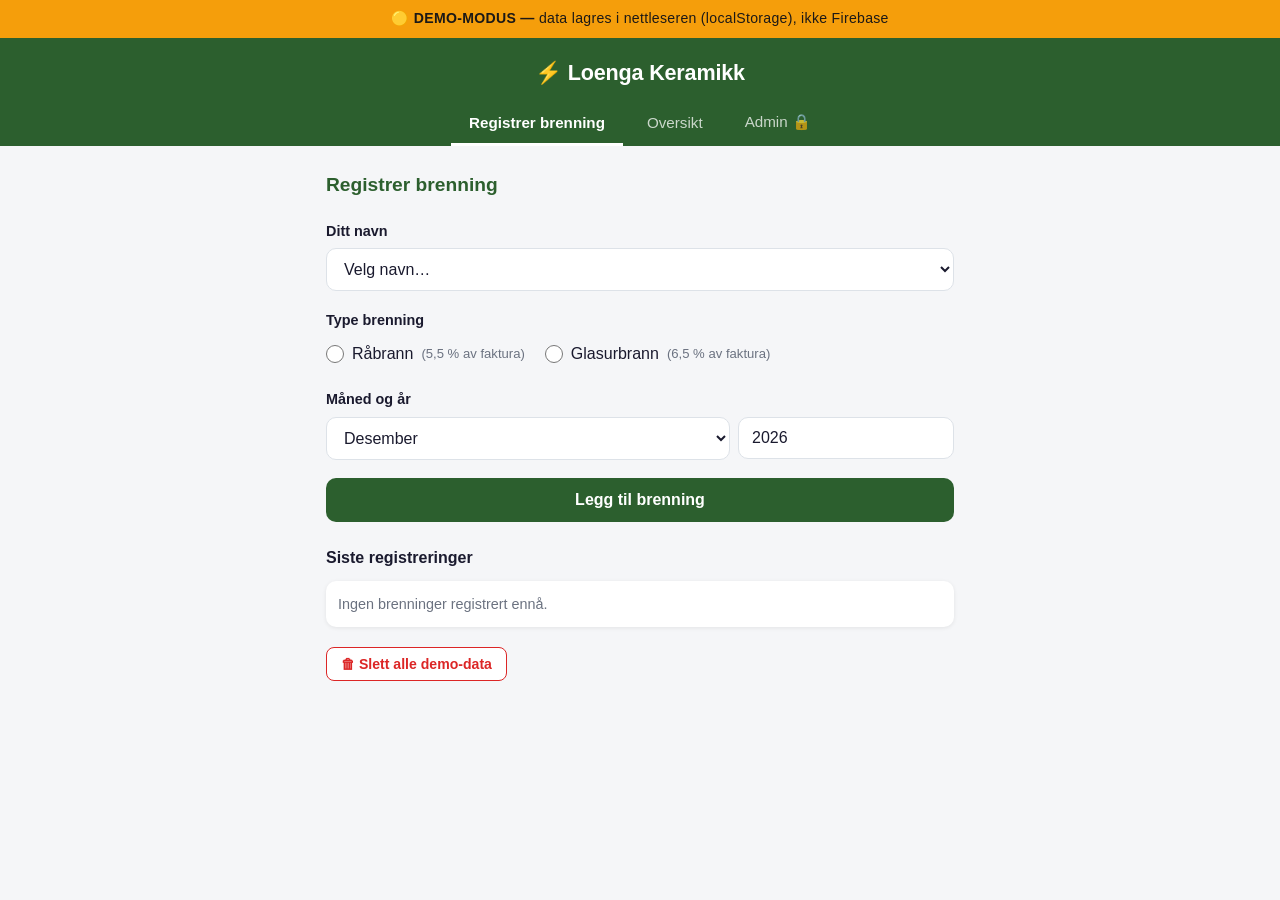
<file: demo.html>
<!DOCTYPE html>
<html lang="no">
<head>
  <meta charset="UTF-8">
  <meta name="viewport" content="width=device-width, initial-scale=1.0">
  <title>Loenga Keramikk – DEMO</title>
  <link rel="stylesheet" href="style.css">
  <style>
    .demo-banner {
      background: #f59e0b;
      color: #1c1917;
      text-align: center;
      padding: 8px 16px;
      font-size: 0.88rem;
      font-weight: 700;
      letter-spacing: 0.3px;
    }
    .demo-banner span { font-weight: 400; }

    /* Modal */
    .modal-backdrop {
      display: none;
      position: fixed; inset: 0;
      background: rgba(0,0,0,0.5);
      z-index: 100;
      padding: 20px;
      overflow-y: auto;
    }
    .modal-backdrop.open { display: flex; align-items: flex-start; justify-content: center; }
    .modal {
      background: white;
      border-radius: 12px;
      padding: 24px;
      max-width: 640px;
      width: 100%;
      margin: auto;
    }
    .modal-header {
      display: flex;
      justify-content: space-between;
      align-items: center;
      margin-bottom: 16px;
    }
    .modal-header h3 { font-size: 1.1rem; }
    .modal-close {
      background: none;
      border: none;
      font-size: 1.5rem;
      cursor: pointer;
      color: #6b7280;
      line-height: 1;
      padding: 0 4px;
    }
    .email-card {
      border: 1px solid #dde2e8;
      border-radius: 8px;
      margin-bottom: 12px;
      overflow: hidden;
    }
    .email-card-header {
      background: #f3f4f6;
      padding: 8px 12px;
      display: flex;
      justify-content: space-between;
      align-items: center;
      font-size: 0.9rem;
      font-weight: 600;
    }
    .copy-btn {
      background: #2c5f2e;
      color: white;
      border: none;
      padding: 4px 10px;
      border-radius: 6px;
      font-size: 0.8rem;
      cursor: pointer;
    }
    .copy-btn:active { background: #1a3d1b; }
    .email-body {
      padding: 10px 12px;
      font-family: monospace;
      font-size: 0.82rem;
      white-space: pre-wrap;
      color: #374151;
      background: #fafafa;
    }

    /* Delete button */
    .btn-danger {
      background: white;
      color: #dc2626;
      border: 1.5px solid #dc2626;
      padding: 8px 14px;
      border-radius: 8px;
      font-size: 0.88rem;
      font-weight: 600;
      cursor: pointer;
      margin-top: 20px;
    }
    .btn-danger:hover { background: #fee2e2; }

    /* Brenning-liste */
    .brenning-item {
      display: flex;
      justify-content: space-between;
      align-items: center;
      padding: 8px 12px;
      border-bottom: 1px solid #f3f4f6;
      font-size: 0.9rem;
    }
    .brenning-item:last-child { border-bottom: none; }
    .delete-item {
      background: none;
      border: none;
      color: #dc2626;
      cursor: pointer;
      font-size: 1rem;
      padding: 2px 6px;
      border-radius: 4px;
    }
    .delete-item:hover { background: #fee2e2; }
  </style>
</head>
<body>

  <div class="demo-banner">
    🟡 DEMO-MODUS — <span>data lagres i nettleseren (localStorage), ikke Firebase</span>
  </div>

  <header>
    <h1>⚡ Loenga Keramikk</h1>
    <nav>
      <button class="tab-btn active" data-tab="register">Registrer brenning</button>
      <button class="tab-btn"        data-tab="oversikt">Oversikt</button>
      <button class="tab-btn"        data-tab="admin">Admin 🔒</button>
    </nav>
  </header>

  <main>

    <!-- FANE 1 -->
    <section id="tab-register" class="tab-content active">
      <h2>Registrer brenning</h2>

      <div class="form-group">
        <label for="reg-navn">Ditt navn</label>
        <select id="reg-navn"><option value="">Velg navn…</option></select>
      </div>

      <div class="form-group">
        <label>Type brenning</label>
        <div class="radio-group">
          <label>
            <input type="radio" name="brenning" value="raa">
            Råbrann <span class="type-hint">(5,5 % av faktura)</span>
          </label>
          <label>
            <input type="radio" name="brenning" value="glasur">
            Glasurbrann <span class="type-hint">(6,5 % av faktura)</span>
          </label>
        </div>
      </div>

      <div class="form-group">
        <label>Måned og år</label>
        <div class="row">
          <select id="reg-maaned"></select>
          <input id="reg-aar" type="number" min="2024" max="2035">
        </div>
      </div>

      <button id="reg-btn" class="btn-primary">Legg til brenning</button>
      <div id="reg-feedback" class="feedback"></div>

      <!-- Siste registreringer -->
      <h3 style="margin-top:24px">Siste registreringer</h3>
      <div id="reg-list" class="table-wrap" style="margin-top:8px"></div>
      <button class="btn-danger" id="slett-alle-btn">🗑 Slett alle demo-data</button>
    </section>

    <!-- FANE 2 -->
    <section id="tab-oversikt" class="tab-content">
      <h2>Oversikt brenninger</h2>
      <div class="row" style="margin-bottom:16px">
        <select id="ov-maaned"></select>
        <input id="ov-aar" type="number" min="2024" max="2035">
        <button id="ov-load-btn" class="btn-secondary">Hent</button>
      </div>
      <div id="ov-table-container"></div>
    </section>

    <!-- FANE 3 -->
    <section id="tab-admin" class="tab-content">

      <div id="admin-login">
        <h2>Admin-tilgang</h2>
        <div class="form-group">
          <label for="admin-pw">Passord</label>
          <input type="password" id="admin-pw" placeholder="Skriv inn admin-kode">
        </div>
        <button id="admin-login-btn" class="btn-primary">Logg inn</button>
        <p style="font-size:0.85rem;color:#6b7280;margin-top:8px">Demo-passord: <code>loenga2024</code></p>
        <div id="admin-login-error" style="color:#dc2626;margin-top:8px;font-size:0.9rem"></div>
      </div>

      <div id="admin-panel" style="display:none">
        <h2>Administrasjon</h2>

        <div class="form-group">
          <label>Måned og år</label>
          <div class="row">
            <select id="adm-maaned"></select>
            <input id="adm-aar" type="number" min="2024" max="2035">
          </div>
        </div>

        <div class="form-group">
          <label for="adm-faktura">Fakturabeløp (kr)</label>
          <input id="adm-faktura" type="number" min="0" step="0.01" placeholder="0">
        </div>

        <button id="adm-calc-btn" class="btn-primary">Beregn fordeling</button>
        <div id="adm-calc-feedback" class="feedback"></div>

        <div id="adm-result" style="margin-top:24px"></div>

        <div id="adm-email-section" style="display:none;margin-top:28px">
          <hr class="divider">
          <h3>Send betalingskrav</h3>
          <p style="font-size:0.88rem;color:#6b7280;margin-bottom:12px">
            I demo-modus vises ferdig e-posttekst du kan kopiere.
            Ved opplasting til Firebase kobles dette til ekte e-postutsending.
          </p>
          <div id="adm-email-table"></div>
          <div style="display:flex;gap:10px;margin-top:14px;flex-wrap:wrap">
            <button id="adm-send-btn" class="btn-primary" style="flex:1;min-width:160px">
              Vis alle e-poster
            </button>
          </div>

          <hr class="divider">
          <h3>Del oversikt på Messenger</h3>
          <p style="font-size:0.88rem;color:#6b7280;margin-bottom:12px">
            Last ned bildet og del det i gruppa, eller kopier teksten og lim inn.
          </p>
          <div style="display:flex;gap:10px;flex-wrap:wrap">
            <button id="adm-bilde-btn" class="btn-secondary" style="flex:1;min-width:160px">
              📷 Last ned bilde
            </button>
            <button id="adm-kopier-btn" class="btn-secondary" style="flex:1;min-width:160px">
              📋 Kopier tekst
            </button>
          </div>
          <div id="adm-del-feedback" class="feedback"></div>
          <div id="adm-send-feedback" class="feedback"></div>
        </div>
      </div>

    </section>
  </main>

  <!-- E-postmodal -->
  <div class="modal-backdrop" id="email-modal">
    <div class="modal">
      <div class="modal-header">
        <h3>E-poster – klar til utsending</h3>
        <button class="modal-close" id="modal-close">×</button>
      </div>
      <div id="modal-body"></div>
    </div>
  </div>

<script>
'use strict';

// ---- Konfig ----
const BRENNERE      = ["Marte","Mingshu","Olia","Silja"];
const KERAMIKERE    = ["Maia","Marte","Martine","Mingshu","Olia","Silja","Victoria"];
const MAANEDER      = ["Januar","Februar","Mars","April","Mai","Juni","Juli","August","September","Oktober","November","Desember"];
const ADMIN_PASSORD = "loenga2024";
const BETALING      = { navn: "Marte Sørensen", konto: "9802.62.01039", vipps: "91715753" };

// ---- localStorage ----
function hentAlle()            { return JSON.parse(localStorage.getItem("loenga_brenninger") || "[]"); }
function lagreAlle(data)       { localStorage.setItem("loenga_brenninger", JSON.stringify(data)); }
function leggTil(b)            { const a = hentAlle(); a.push({...b, id: Date.now().toString()}); lagreAlle(a); }
function slett(id)             { lagreAlle(hentAlle().filter(b => b.id !== id)); }
function slettAlle()           { localStorage.removeItem("loenga_brenninger"); }
function hentForMaaned(m, y)   { return hentAlle().filter(b => b.maaned === m && b.aar === y); }

// ---- Hjelp ----
const $   = id => document.getElementById(id);
const now = new Date();

function kr(n) {
  return new Intl.NumberFormat("nb-NO", { maximumFractionDigits: 0 }).format(Math.round(n)) + " kr";
}

function showFeedback(id, type, msg, ms = 5000) {
  const el = $(id);
  el.textContent = msg;
  el.className = `feedback show ${type}`;
  if (ms > 0) setTimeout(() => { el.className = "feedback"; }, ms);
}

function populerMaaned(id, valgt = now.getMonth() + 1) {
  const sel = $(id);
  sel.innerHTML = "";
  MAANEDER.forEach((m, i) => {
    const o = document.createElement("option");
    o.value = i + 1; o.textContent = m;
    if (i + 1 === valgt) o.selected = true;
    sel.appendChild(o);
  });
}

function populerNavn(id) {
  const sel = $(id);
  sel.innerHTML = '<option value="">Velg navn…</option>';
  BRENNERE.forEach(n => {
    const o = document.createElement("option");
    o.value = n; o.textContent = n;
    sel.appendChild(o);
  });
}

// ---- Tabs ----
document.querySelectorAll(".tab-btn").forEach(btn => {
  btn.addEventListener("click", () => {
    document.querySelectorAll(".tab-btn").forEach(b => b.classList.remove("active"));
    document.querySelectorAll(".tab-content").forEach(t => t.classList.remove("active"));
    btn.classList.add("active");
    $(`tab-${btn.dataset.tab}`).classList.add("active");
  });
});

// ================================================================
// FANE 1 – Registrer
// ================================================================
function initRegister() {
  populerNavn("reg-navn");
  populerMaaned("reg-maaned");
  $("reg-aar").value = now.getFullYear();

  $("reg-btn").addEventListener("click", () => {
    const navn   = $("reg-navn").value;
    const type   = document.querySelector('input[name="brenning"]:checked')?.value;
    const maaned = parseInt($("reg-maaned").value);
    const aar    = parseInt($("reg-aar").value);

    if (!navn)  return showFeedback("reg-feedback", "error", "Velg navn.");
    if (!type)  return showFeedback("reg-feedback", "error", "Velg type brenning.");

    leggTil({ navn, type, maaned, aar });
    showFeedback("reg-feedback", "success",
      `✓ ${type === "raa" ? "Råbrann" : "Glasurbrann"} registrert for ${navn} – ${MAANEDER[maaned-1]} ${aar}`);
    $("reg-navn").value = "";
    document.querySelectorAll('input[name="brenning"]').forEach(r => r.checked = false);
    visRegListe();
  });

  $("slett-alle-btn").addEventListener("click", () => {
    if (confirm("Slett alle demo-data?")) { slettAlle(); visRegListe(); }
  });

  visRegListe();
}

function visRegListe() {
  const alle = hentAlle().slice().reverse().slice(0, 20); // siste 20
  const wrap = $("reg-list");
  if (!alle.length) {
    wrap.innerHTML = `<p style="padding:12px;color:#6b7280;font-size:0.9rem">Ingen brenninger registrert ennå.</p>`;
    return;
  }
  wrap.innerHTML = alle.map(b => `
    <div class="brenning-item">
      <span>
        <strong>${b.navn}</strong> –
        ${b.type === "raa" ? "Råbrann" : "Glasurbrann"} –
        ${MAANEDER[b.maaned-1]} ${b.aar}
      </span>
      <button class="delete-item" data-id="${b.id}" title="Slett">✕</button>
    </div>`).join("");

  wrap.querySelectorAll(".delete-item").forEach(btn => {
    btn.addEventListener("click", () => { slett(btn.dataset.id); visRegListe(); });
  });
}

// ================================================================
// FANE 2 – Oversikt
// ================================================================
function initOversikt() {
  populerMaaned("ov-maaned");
  $("ov-aar").value = now.getFullYear();
  $("ov-load-btn").addEventListener("click", visOversikt);
  visOversikt();
}

function visOversikt() {
  const maaned = parseInt($("ov-maaned").value);
  const aar    = parseInt($("ov-aar").value);
  const liste  = hentForMaaned(maaned, aar);
  const wrap   = $("ov-table-container");

  const counts = {};
  BRENNERE.forEach(n => counts[n] = { raa: 0, glasur: 0 });
  liste.forEach(b => { if (counts[b.navn]) counts[b.navn][b.type]++; });

  let tRaa = 0, tGlasur = 0;
  const rows = BRENNERE.map(navn => {
    const { raa, glasur } = counts[navn];
    tRaa += raa; tGlasur += glasur;
    return `<tr><td>${navn}</td><td class="num">${raa}</td><td class="num">${glasur}</td><td class="num">${raa+glasur}</td></tr>`;
  }).join("");

  wrap.innerHTML = `
    <div class="table-wrap">
      <table>
        <thead><tr>
          <th>Navn</th><th class="num">Råbrann</th><th class="num">Glasurbrann</th><th class="num">Totalt</th>
        </tr></thead>
        <tbody>
          ${rows}
          <tr class="total-row">
            <td>Totalt</td>
            <td class="num">${tRaa}</td>
            <td class="num">${tGlasur}</td>
            <td class="num">${tRaa+tGlasur}</td>
          </tr>
        </tbody>
      </table>
    </div>
    ${!liste.length ? `<p style="margin-top:12px;color:#6b7280;font-size:0.9rem">
      Ingen brenninger for ${MAANEDER[maaned-1]} ${aar}.</p>` : ""}`;
}

// ================================================================
// FANE 3 – Admin
// ================================================================
let adminInn = false;
let sisteBeregning = null;

function initAdmin() {
  populerMaaned("adm-maaned");
  $("adm-aar").value = now.getFullYear();

  $("admin-login-btn").addEventListener("click", adminLogin);
  $("admin-pw").addEventListener("keydown", e => { if (e.key === "Enter") adminLogin(); });
  $("adm-calc-btn").addEventListener("click", adminBeregn);
  $("adm-send-btn").addEventListener("click", visEmailModal);
  $("modal-close").addEventListener("click", () => $("email-modal").classList.remove("open"));
  $("email-modal").addEventListener("click", e => {
    if (e.target === $("email-modal")) $("email-modal").classList.remove("open");
  });
}

function adminLogin() {
  if ($("admin-pw").value === ADMIN_PASSORD) {
    adminInn = true;
    $("admin-login").style.display = "none";
    $("admin-panel").style.display = "block";
  } else {
    $("admin-login-error").textContent = "Feil passord.";
  }
}

function adminBeregn() {
  const maaned     = parseInt($("adm-maaned").value);
  const aar        = parseInt($("adm-aar").value);
  const faktura    = parseFloat($("adm-faktura").value) || 0;
  const maanedNavn = MAANEDER[maaned - 1];

  if (!faktura || faktura <= 0)
    return showFeedback("adm-calc-feedback", "error", "Angi et gyldig fakturabeløp.");

  const liste = hentForMaaned(maaned, aar);

  const counts = {};
  BRENNERE.forEach(n => counts[n] = { raa: 0, glasur: 0 });
  liste.forEach(b => { if (counts[b.navn]) counts[b.navn][b.type]++; });

  const baseRaa    = faktura * 0.055;
  const baseGlasur = faktura * 0.065;
  let totalBrenning = 0;

  const persons = KERAMIKERE.map(navn => {
    const { raa, glasur } = counts[navn] || { raa: 0, glasur: 0 };
    const kost = raa * baseRaa + glasur * baseGlasur;
    totalBrenning += kost;
    return { navn, raa, glasur, kost };
  });

  const rest     = faktura - totalBrenning;
  const likAndel = rest / KERAMIKERE.length; // deles likt på alle 7

  sisteBeregning = { persons, faktura, maaned, aar, maanedNavn, baseRaa, baseGlasur, totalBrenning, rest, likAndel };

  // Vis resultat
  $("adm-result").innerHTML = `
    <div class="summary-box">
      <strong>Fakturabeløp:</strong> ${kr(faktura)}<br>
      <strong>Råbrann per brann:</strong> ${kr(baseRaa)} (5,5 %)<br>
      <strong>Glasurbrann per brann:</strong> ${kr(baseGlasur)} (6,5 %)<br>
      <strong>Sum brenningskostnader:</strong> ${kr(totalBrenning)}<br>
      <strong>Resterende delt likt (${KERAMIKERE.length} personer):</strong>
      ${kr(rest)} → <strong>${kr(likAndel)}</strong> per person
    </div>
    ${persons.map(p => {
      const totalt = p.kost + likAndel;
      return `<div class="card">
        <div class="card-name">${p.navn}</div>
        <div class="card-details">
          Råbrann: ${p.raa} × ${kr(baseRaa)} = ${kr(p.raa * baseRaa)}<br>
          Glasurbrann: ${p.glasur} × ${kr(baseGlasur)} = ${kr(p.glasur * baseGlasur)}<br>
          Brenningskostnad: ${kr(p.kost)} · Lik andel: ${kr(likAndel)}
        </div>
        <div class="card-total">${kr(totalt)}</div>
      </div>`;
    }).join("")}`;

  // Vis e-postoversikt
  const { persons: ps, likAndel: la } = sisteBeregning;
  $("adm-email-table").innerHTML = `
    <div class="table-wrap">
      <table>
        <thead><tr><th>Navn</th><th class="num">Beløp</th></tr></thead>
        <tbody>
          ${ps.map(p => `<tr>
            <td>${p.navn}</td>
            <td class="num">${kr(p.kost + la)}</td>
          </tr>`).join("")}
        </tbody>
      </table>
    </div>`;

  $("adm-email-section").style.display = "block";
}

function visEmailModal() {
  if (!sisteBeregning) return;
  const { persons, likAndel, maanedNavn, aar } = sisteBeregning;

  $("modal-body").innerHTML = persons.map(p => {
    const totalt = p.kost + likAndel;
    const tekst = [
      `Hei ${p.navn},`,
      ``,
      `Her er din strøm-andel for ${maanedNavn} ${aar}.`,
      ``,
      `Brenninger:`,
      `  Råbrann:     ${p.raa} stk`,
      `  Glasurbrann: ${p.glasur} stk`,
      ``,
      `Kostnad brenning:  ${kr(p.kost)}`,
      `Lik andel:         ${kr(likAndel)}`,
      `─────────────────────────────────`,
      `Totalt å betale:   ${kr(totalt)}`,
      ``,
      `Betal til: ${BETALING.navn}`,
      `Kontonummer: ${BETALING.konto}`,
      `Vipps: ${BETALING.vipps}`,
      ``,
      `Hilsen Loenga Samvirke`
    ].join("\n");

    const eid = `email-${p.navn.replace(/\s/g,"-")}`;
    return `<div class="email-card">
      <div class="email-card-header">
        <span>${p.navn} — ${kr(totalt)}</span>
        <button class="copy-btn" onclick="kopier('${eid}', this)">Kopier</button>
      </div>
      <div class="email-body" id="${eid}">${tekst}</div>
    </div>`;
  }).join("");

  $("email-modal").classList.add("open");
}

function kopier(id, btn) {
  const tekst = $(id).textContent;
  navigator.clipboard.writeText(tekst).then(() => {
    btn.textContent = "✓ Kopiert";
    setTimeout(() => btn.textContent = "Kopier", 2000);
  });
}

// ================================================================
// DEL PÅ MESSENGER
// ================================================================
function lastNedBilde() {
  if (!sisteBeregning) return;
  const { persons, likAndel, maanedNavn, aar } = sisteBeregning;

  const W = 560, PAD = 28;
  const HEADER_H = 76;
  const ROW_H = 48;
  const FOOTER_H = 72;
  const H = HEADER_H + 32 + ROW_H * persons.length + FOOTER_H;

  const c = document.createElement('canvas');
  c.width = W; c.height = H;
  const ctx = c.getContext('2d');

  // Hvit bakgrunn
  ctx.fillStyle = '#ffffff';
  ctx.fillRect(0, 0, W, H);

  // Grønn header
  ctx.fillStyle = '#2c5f2e';
  ctx.fillRect(0, 0, W, HEADER_H);

  ctx.fillStyle = '#ffffff';
  ctx.font = 'bold 20px Arial';
  ctx.fillText(`Strøm Loenga – ${maanedNavn} ${aar}`, PAD, 34);
  ctx.font = '13px Arial';
  ctx.fillStyle = 'rgba(255,255,255,0.75)';
  ctx.fillText('Fordeling av strømkostnader', PAD, 56);

  // Kolonnetitler
  let y = HEADER_H + 22;
  ctx.font = '12px Arial';
  ctx.fillStyle = '#9ca3af';
  ctx.fillText('NAVN', PAD, y);
  ctx.fillText('RÅBRANN', 260, y);
  ctx.fillText('GLASURBRANN', 330, y);
  const totLabel = 'TOTALT';
  ctx.fillText(totLabel, W - PAD - ctx.measureText(totLabel).width, y);

  y += 8;
  ctx.fillStyle = '#e5e7eb';
  ctx.fillRect(PAD, y, W - PAD * 2, 1);
  y += ROW_H * 0.35;

  // Rader
  persons.forEach((p, i) => {
    if (i % 2 === 0) {
      ctx.fillStyle = '#f9fafb';
      ctx.fillRect(0, y - 2, W, ROW_H - 2);
    }
    const totalt = p.kost + likAndel;
    const totStr = kr(totalt);

    ctx.fillStyle = '#111827';
    ctx.font = 'bold 15px Arial';
    ctx.fillText(p.navn, PAD, y + 20);

    ctx.font = '15px Arial';
    ctx.fillStyle = '#374151';
    ctx.fillText(String(p.raa),    275, y + 20);
    ctx.fillText(String(p.glasur), 355, y + 20);

    ctx.fillStyle = '#2c5f2e';
    ctx.font = 'bold 15px Arial';
    ctx.fillText(totStr, W - PAD - ctx.measureText(totStr).width, y + 20);

    y += ROW_H;
  });

  // Footer
  ctx.fillStyle = '#f3f4f6';
  ctx.fillRect(0, y + 8, W, FOOTER_H + 4);
  ctx.fillStyle = '#6b7280';
  ctx.font = '13px Arial';
  ctx.fillText(`Betal til: ${BETALING.navn}`, PAD, y + 30);
  ctx.fillText(`Kontonummer: ${BETALING.konto}   ·   Vipps: ${BETALING.vipps}`, PAD, y + 50);

  // Last ned
  const a = document.createElement('a');
  a.href = c.toDataURL('image/png');
  a.download = `strom_loenga_${maanedNavn}_${aar}.png`.toLowerCase().replace(/\s+/g, '_');
  a.click();

  showFeedback('adm-del-feedback', 'success', '✓ Bilde lastet ned – del det i Messenger-gruppa!');
}

function kopierDeleTekst() {
  if (!sisteBeregning) return;
  const { persons, likAndel, maanedNavn, aar } = sisteBeregning;

  const linjer = [
    `⚡ Strøm Loenga – ${maanedNavn} ${aar}`,
    ``,
    ...persons.map(p => {
      const totalt = p.kost + likAndel;
      return `${p.navn}: ${kr(totalt)}`;
    }),
    ``,
    `Betal til: ${BETALING.navn}`,
    `Konto: ${BETALING.konto}`,
    `Vipps: ${BETALING.vipps}`
  ];

  navigator.clipboard.writeText(linjer.join('\n')).then(() => {
    showFeedback('adm-del-feedback', 'success', '✓ Tekst kopiert – lim inn i Messenger-gruppa!');
  });
}

// ---- Init ----
initRegister();
initOversikt();
initAdmin();

document.getElementById('adm-bilde-btn')?.addEventListener('click', lastNedBilde);
document.getElementById('adm-kopier-btn')?.addEventListener('click', kopierDeleTekst);
</script>

</body>
</html>
</file>
<file: style.css>
:root {
  --primary:       #2c5f2e;
  --primary-hover: #3d7a40;
  --primary-light: #e8f5e9;
  --bg:            #f5f6f8;
  --white:         #ffffff;
  --border:        #dde2e8;
  --text:          #1a1a2e;
  --text-muted:    #6b7280;
  --error:         #dc2626;
  --success:       #16a34a;
  --radius:        10px;
  --shadow:        0 1px 4px rgba(0,0,0,0.08);
}

* { box-sizing: border-box; margin: 0; padding: 0; }

body {
  font-family: 'Segoe UI', Arial, sans-serif;
  background: var(--bg);
  color: var(--text);
  font-size: 16px;
  line-height: 1.55;
  min-height: 100vh;
}

/* ---- Header ---- */
header {
  background: var(--primary);
  color: white;
  padding: 18px 16px 0;
  text-align: center;
}

header h1 {
  font-size: 1.35rem;
  font-weight: 700;
  margin-bottom: 14px;
  letter-spacing: -0.2px;
}

nav {
  display: flex;
  gap: 6px;
  justify-content: center;
  flex-wrap: wrap;
  padding-bottom: 0;
}

.tab-btn {
  background: transparent;
  color: rgba(255,255,255,0.75);
  border: none;
  border-bottom: 3px solid transparent;
  padding: 10px 18px 12px;
  cursor: pointer;
  font-size: 0.95rem;
  font-weight: 500;
  transition: color 0.15s, border-color 0.15s;
  border-radius: 0;
}

.tab-btn:hover { color: white; }

.tab-btn.active {
  color: white;
  border-bottom-color: white;
  font-weight: 700;
}

/* ---- Main content ---- */
main {
  max-width: 660px;
  margin: 0 auto;
  padding: 24px 16px 48px;
}

.tab-content { display: none; }
.tab-content.active { display: block; }

h2 {
  font-size: 1.2rem;
  font-weight: 700;
  margin-bottom: 20px;
  color: var(--primary);
}

h3 {
  font-size: 1rem;
  font-weight: 700;
  margin: 20px 0 10px;
  color: var(--text);
}

/* ---- Forms ---- */
.form-group {
  margin-bottom: 18px;
}

.form-group > label {
  display: block;
  font-weight: 600;
  font-size: 0.9rem;
  margin-bottom: 6px;
  color: var(--text);
}

select,
input[type="number"],
input[type="password"],
input[type="text"],
input[type="email"] {
  width: 100%;
  padding: 11px 13px;
  border: 1.5px solid var(--border);
  border-radius: var(--radius);
  font-size: 1rem;
  background: var(--white);
  color: var(--text);
  transition: border-color 0.15s;
  appearance: auto;
}

select:focus,
input:focus {
  outline: none;
  border-color: var(--primary);
}

.row {
  display: flex;
  gap: 8px;
  align-items: center;
}

.row select { flex: 2; min-width: 0; }
.row input  { flex: 1; min-width: 80px; }

/* Radio group */
.radio-group {
  display: flex;
  gap: 20px;
  padding: 4px 0;
}

.radio-group label {
  font-weight: normal;
  display: flex;
  align-items: center;
  gap: 8px;
  cursor: pointer;
  font-size: 1rem;
}

.radio-group input[type="radio"] {
  width: 18px;
  height: 18px;
  accent-color: var(--primary);
}

.type-hint {
  font-size: 0.82rem;
  color: var(--text-muted);
}

/* ---- Buttons ---- */
.btn-primary {
  display: block;
  width: 100%;
  background: var(--primary);
  color: white;
  border: none;
  padding: 13px 24px;
  border-radius: var(--radius);
  font-size: 1rem;
  font-weight: 600;
  cursor: pointer;
  margin-top: 6px;
  transition: background 0.15s;
}

.btn-primary:hover:not(:disabled) { background: var(--primary-hover); }
.btn-primary:disabled { opacity: 0.55; cursor: not-allowed; }

.btn-secondary {
  background: var(--white);
  color: var(--primary);
  border: 1.5px solid var(--primary);
  padding: 10px 18px;
  border-radius: var(--radius);
  font-size: 0.95rem;
  font-weight: 600;
  cursor: pointer;
  white-space: nowrap;
  transition: background 0.15s;
}

.btn-secondary:hover { background: var(--primary-light); }

/* ---- Feedback ---- */
.feedback {
  margin-top: 12px;
  padding: 11px 14px;
  border-radius: var(--radius);
  font-size: 0.95rem;
  display: none;
}

.feedback.show   { display: block; }
.feedback.success { background: #dcfce7; color: #15803d; }
.feedback.error   { background: #fee2e2; color: #b91c1c; }
.feedback.info    { background: #dbeafe; color: #1d4ed8; }

/* ---- Tables ---- */
.table-wrap {
  background: var(--white);
  border-radius: var(--radius);
  box-shadow: var(--shadow);
  overflow: hidden;
  margin-top: 8px;
}

table {
  width: 100%;
  border-collapse: collapse;
}

th {
  background: var(--primary);
  color: white;
  padding: 10px 13px;
  text-align: left;
  font-size: 0.88rem;
  font-weight: 600;
  letter-spacing: 0.2px;
}

td {
  padding: 10px 13px;
  border-bottom: 1px solid var(--border);
  font-size: 0.95rem;
}

tr:last-child td { border-bottom: none; }
tr.total-row td  { font-weight: 700; background: var(--primary-light); }

.num { text-align: right; font-variant-numeric: tabular-nums; }

/* ---- Cards ---- */
.card {
  background: var(--white);
  border: 1.5px solid var(--border);
  border-radius: var(--radius);
  padding: 16px;
  margin-bottom: 10px;
  box-shadow: var(--shadow);
}

.card-name {
  font-weight: 700;
  font-size: 1.05rem;
  margin-bottom: 4px;
}

.card-details {
  color: var(--text-muted);
  font-size: 0.88rem;
  margin-bottom: 8px;
  line-height: 1.6;
}

.card-total {
  font-size: 1.25rem;
  font-weight: 700;
  color: var(--primary);
}

/* ---- Summary box ---- */
.summary-box {
  background: var(--primary-light);
  border: 1.5px solid #a7d7a9;
  border-radius: var(--radius);
  padding: 14px 16px;
  margin-bottom: 16px;
  font-size: 0.9rem;
  line-height: 1.8;
}

/* ---- Status badges ---- */
.badge {
  display: inline-block;
  padding: 2px 8px;
  border-radius: 99px;
  font-size: 0.8rem;
  font-weight: 600;
}

.badge-wait    { background: #f3f4f6; color: #6b7280; }
.badge-sending { background: #fef3c7; color: #d97706; }
.badge-ok      { background: #dcfce7; color: #15803d; }
.badge-fail    { background: #fee2e2; color: #b91c1c; }
.badge-skip    { background: #f3f4f6; color: #9ca3af; }

/* ---- Email preview ---- */
.email-preview {
  background: #fafafa;
  border: 1px solid var(--border);
  border-radius: var(--radius);
  padding: 14px;
  font-family: monospace;
  font-size: 0.82rem;
  white-space: pre-wrap;
  color: #374151;
  margin-top: 8px;
  max-height: 220px;
  overflow-y: auto;
}

/* ---- Loading spinner ---- */
.spinner {
  display: inline-block;
  width: 16px;
  height: 16px;
  border: 2px solid rgba(255,255,255,0.4);
  border-top-color: white;
  border-radius: 50%;
  animation: spin 0.65s linear infinite;
  vertical-align: middle;
  margin-left: 8px;
}

@keyframes spin { to { transform: rotate(360deg); } }

/* ---- Registreringsliste ---- */
.brenning-item {
  display: flex;
  align-items: center;
  gap: 8px;
  padding: 10px 13px;
  border-bottom: 1px solid var(--border);
  font-size: 0.95rem;
}

.brenning-item:last-child { border-bottom: none; }

/* ---- Divider ---- */
.divider {
  border: none;
  border-top: 1px solid var(--border);
  margin: 20px 0;
}

/* ---- Mobile ---- */
@media (max-width: 480px) {
  header h1 { font-size: 1.15rem; }
  .tab-btn  { padding: 8px 12px 10px; font-size: 0.88rem; }

  th, td { padding: 8px 10px; font-size: 0.88rem; }

  .radio-group { flex-direction: column; gap: 12px; }
}
</file>
